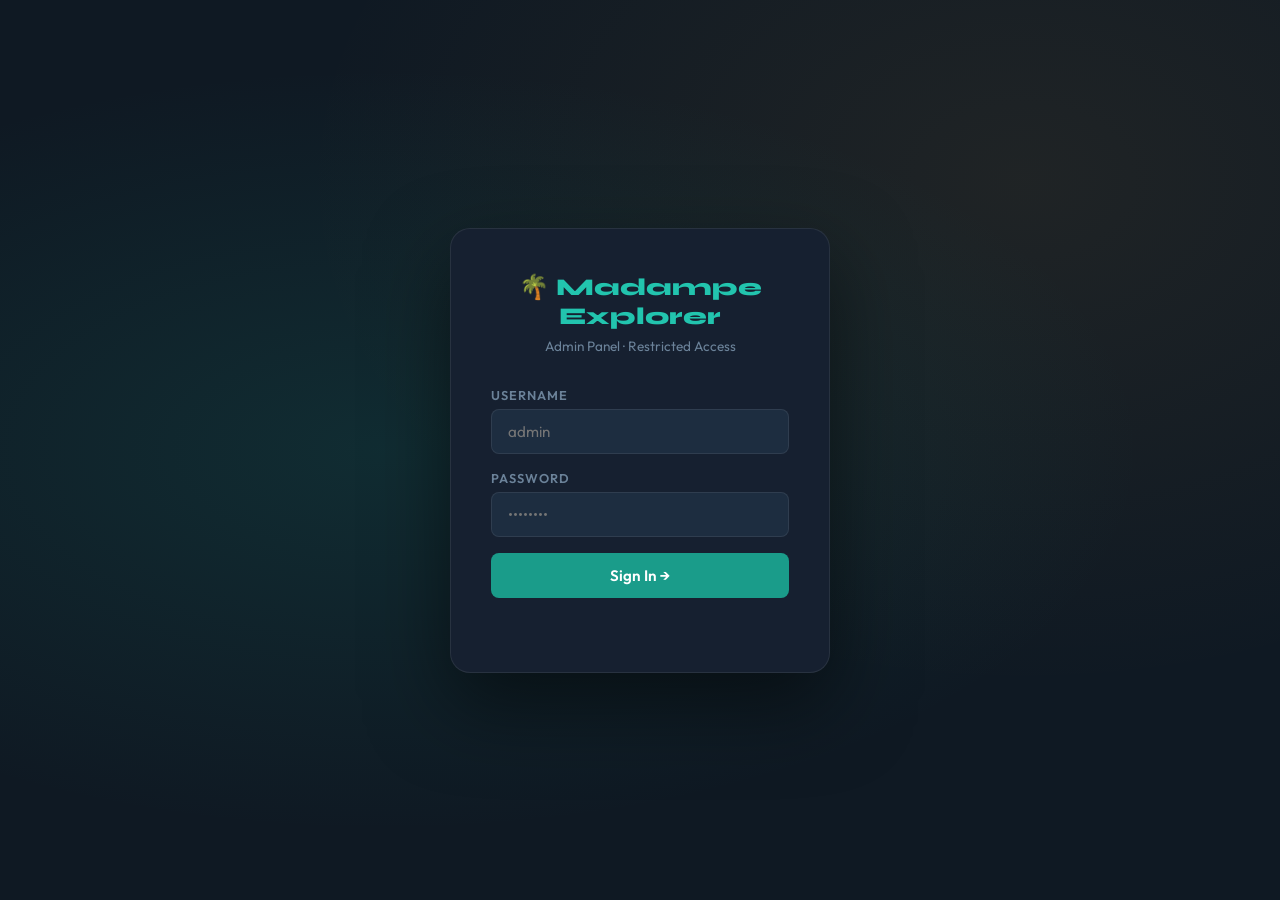
<file: admin.html>
<!DOCTYPE html>
<html lang="en">
<head>
  <meta charset="UTF-8"/>
  <meta name="viewport" content="width=device-width, initial-scale=1.0"/>
  <title>Admin Panel – Madampe Explorer</title>
  <link href="https://fonts.googleapis.com/css2?family=Syne:wght@400;600;700;800&family=Outfit:wght@300;400;500;600&display=swap" rel="stylesheet"/>
  <style>
    *, *::before, *::after { box-sizing: border-box; margin: 0; padding: 0; }
    :root {
      --bg:      #0f1923;
      --bg2:     #162030;
      --bg3:     #1d2d40;
      --border:  rgba(255,255,255,.08);
      --teal:    #1a9c8a;
      --teal2:   #22c4ae;
      --gold:    #e0a040;
      --gold2:   #f0c060;
      --red:     #e05050;
      --red2:    #ff7070;
      --green:   #3dba7a;
      --white:   #ffffff;
      --text:    #cdd8e3;
      --muted:   #6b8299;
      --radius:  12px;
    }
    html { scroll-behavior: smooth; }
    body { font-family: 'Outfit', sans-serif; background: var(--bg); color: var(--text); min-height: 100vh; }

    /* ── LOGIN ── */
    .login-wrap {
      min-height: 100vh; display: flex; align-items: center; justify-content: center;
      background: radial-gradient(ellipse at 30% 50%, rgba(26,156,138,.15) 0%, transparent 60%),
                  radial-gradient(ellipse at 80% 20%, rgba(224,160,64,.08) 0%, transparent 50%),
                  var(--bg);
    }
    .login-box {
      width: 380px; padding: 44px 40px;
      background: var(--bg2);
      border: 1px solid var(--border);
      border-radius: 20px;
      box-shadow: 0 32px 80px rgba(0,0,0,.5);
      animation: popIn .4s ease both;
    }
    @keyframes popIn { from { transform: scale(.95); opacity: 0; } to { transform: scale(1); opacity: 1; } }
    .login-logo {
      font-family: 'Syne', sans-serif; font-size: 1.5rem; font-weight: 800;
      color: var(--teal2); text-align: center; margin-bottom: 6px;
    }
    .login-sub { text-align: center; color: var(--muted); font-size: .85rem; margin-bottom: 32px; }
    .login-label { font-size: .8rem; font-weight: 600; color: var(--muted); letter-spacing: .08em; text-transform: uppercase; margin-bottom: 6px; display: block; }
    .login-input {
      width: 100%; padding: 12px 16px;
      background: var(--bg3); border: 1px solid var(--border);
      border-radius: 8px; color: var(--white); font-size: .95rem; font-family: 'Outfit', sans-serif;
      margin-bottom: 16px; transition: border-color .2s;
    }
    .login-input:focus { outline: none; border-color: var(--teal); }
    .login-btn {
      width: 100%; padding: 13px;
      background: var(--teal); color: var(--white);
      border: none; border-radius: 8px;
      font-size: .95rem; font-weight: 600; font-family: 'Outfit', sans-serif;
      cursor: pointer; transition: background .2s;
    }
    .login-btn:hover { background: var(--teal2); }
    .login-err { color: var(--red2); font-size: .82rem; text-align: center; margin-top: 12px; min-height: 18px; }

    /* ── DASHBOARD ── */
    #dashboard { display: none; }

    /* Sidebar */
    .layout { display: flex; min-height: 100vh; }
    .sidebar {
      width: 240px; flex-shrink: 0;
      background: var(--bg2);
      border-right: 1px solid var(--border);
      display: flex; flex-direction: column;
      position: fixed; top: 0; left: 0; bottom: 0;
      z-index: 50;
    }
    .side-logo {
      padding: 24px 20px 20px;
      font-family: 'Syne', sans-serif; font-size: 1.1rem; font-weight: 800;
      color: var(--teal2);
      border-bottom: 1px solid var(--border);
    }
    .side-logo span { color: var(--muted); font-size: .72rem; font-weight: 400; display: block; margin-top: 2px; letter-spacing: .06em; text-transform: uppercase; }
    .side-nav { padding: 16px 12px; flex: 1; display: flex; flex-direction: column; gap: 4px; }
    .side-item {
      display: flex; align-items: center; gap: 10px;
      padding: 10px 12px; border-radius: 8px;
      font-size: .88rem; font-weight: 500; color: var(--muted);
      cursor: pointer; transition: all .2s; border: none; background: none;
      width: 100%; text-align: left;
    }
    .side-item:hover { background: rgba(255,255,255,.05); color: var(--white); }
    .side-item.active { background: rgba(26,156,138,.15); color: var(--teal2); }
    .side-item .icon { font-size: 1.1rem; width: 22px; text-align: center; }
    .side-bottom { padding: 16px 12px; border-top: 1px solid var(--border); }
    .logout-btn {
      display: flex; align-items: center; gap: 10px;
      padding: 10px 12px; border-radius: 8px;
      font-size: .88rem; font-weight: 500; color: var(--red2);
      cursor: pointer; border: none; background: none; width: 100%;
      transition: background .2s;
    }
    .logout-btn:hover { background: rgba(224,80,80,.1); }

    /* Main area */
    .main { margin-left: 240px; padding: 32px 36px; flex: 1; }

    /* Top bar */
    .topbar {
      display: flex; align-items: center; justify-content: space-between;
      margin-bottom: 32px;
    }
    .page-title { font-family: 'Syne', sans-serif; font-size: 1.6rem; font-weight: 800; color: var(--white); }
    .page-sub { color: var(--muted); font-size: .85rem; margin-top: 2px; }

    /* Stats */
    .stats-row { display: grid; grid-template-columns: repeat(4, 1fr); gap: 16px; margin-bottom: 28px; }
    .stat-card {
      background: var(--bg2); border: 1px solid var(--border);
      border-radius: var(--radius); padding: 20px 22px;
      display: flex; flex-direction: column; gap: 6px;
      animation: fadeUp .4s ease both;
    }
    @keyframes fadeUp { from { opacity:0; transform:translateY(16px); } to { opacity:1; transform:translateY(0); } }
    .stat-card:nth-child(2) { animation-delay: .05s; }
    .stat-card:nth-child(3) { animation-delay: .1s; }
    .stat-card:nth-child(4) { animation-delay: .15s; }
    .stat-icon { font-size: 1.4rem; }
    .stat-val { font-family: 'Syne', sans-serif; font-size: 2rem; font-weight: 800; color: var(--white); }
    .stat-lbl { font-size: .78rem; color: var(--muted); text-transform: uppercase; letter-spacing: .08em; }

    /* Section */
    .section { display: none; }
    .section.active { display: block; }

    /* Table card */
    .table-card {
      background: var(--bg2); border: 1px solid var(--border);
      border-radius: var(--radius); overflow: hidden;
      animation: fadeUp .4s ease both;
    }
    .table-header {
      display: flex; align-items: center; justify-content: space-between;
      padding: 20px 24px; border-bottom: 1px solid var(--border);
    }
    .table-title { font-family: 'Syne', sans-serif; font-size: 1rem; font-weight: 700; color: var(--white); }
    .add-btn {
      display: flex; align-items: center; gap: 6px;
      padding: 9px 18px; background: var(--teal); color: var(--white);
      border: none; border-radius: 8px; font-size: .85rem; font-weight: 600;
      cursor: pointer; font-family: 'Outfit', sans-serif; transition: background .2s;
    }
    .add-btn:hover { background: var(--teal2); }

    /* Search bar */
    .search-bar {
      padding: 14px 24px; border-bottom: 1px solid var(--border);
      display: flex; gap: 12px;
    }
    .search-input {
      flex: 1; padding: 9px 14px;
      background: var(--bg3); border: 1px solid var(--border);
      border-radius: 8px; color: var(--white); font-size: .88rem; font-family: 'Outfit', sans-serif;
    }
    .search-input:focus { outline: none; border-color: var(--teal); }
    .filter-select {
      padding: 9px 14px; background: var(--bg3); border: 1px solid var(--border);
      border-radius: 8px; color: var(--text); font-size: .88rem; font-family: 'Outfit', sans-serif;
      cursor: pointer;
    }

    table { width: 100%; border-collapse: collapse; }
    th {
      padding: 12px 20px; text-align: left;
      font-size: .72rem; font-weight: 600; letter-spacing: .1em; text-transform: uppercase;
      color: var(--muted); border-bottom: 1px solid var(--border);
    }
    td { padding: 14px 20px; font-size: .88rem; border-bottom: 1px solid var(--border); vertical-align: middle; }
    tr:last-child td { border: none; }
    tr:hover td { background: rgba(255,255,255,.02); }

    .badge {
      display: inline-block; padding: 3px 10px; border-radius: 50px;
      font-size: .72rem; font-weight: 600;
    }
    .badge-teal   { background: rgba(26,156,138,.2); color: var(--teal2); }
    .badge-gold   { background: rgba(224,160,64,.2); color: var(--gold2); }
    .badge-red    { background: rgba(224,80,80,.2);  color: var(--red2);  }
    .badge-green  { background: rgba(61,186,122,.2); color: var(--green); }

    .action-btns { display: flex; gap: 8px; }
    .act-btn {
      padding: 6px 12px; border-radius: 6px; border: none;
      font-size: .78rem; font-weight: 600; cursor: pointer;
      font-family: 'Outfit', sans-serif; transition: opacity .2s;
    }
    .act-btn:hover { opacity: .8; }
    .act-edit   { background: rgba(26,156,138,.2); color: var(--teal2); }
    .act-delete { background: rgba(224,80,80,.2);  color: var(--red2);  }
    .act-view   { background: rgba(255,255,255,.08); color: var(--text); }

    .place-name-cell { font-weight: 600; color: var(--white); }
    .place-icon-cell { font-size: 1.4rem; }

    /* Modal */
    .modal-overlay {
      display: none; position: fixed; inset: 0; z-index: 200;
      background: rgba(0,0,0,.7); backdrop-filter: blur(4px);
      align-items: center; justify-content: center;
    }
    .modal-overlay.open { display: flex; }
    .modal {
      background: var(--bg2); border: 1px solid var(--border);
      border-radius: 16px; width: 560px; max-width: 95vw;
      max-height: 90vh; overflow-y: auto;
      padding: 32px; animation: popIn .3s ease both;
    }
    .modal-title { font-family: 'Syne', sans-serif; font-size: 1.2rem; font-weight: 800; color: var(--white); margin-bottom: 24px; }
    .form-row { display: grid; grid-template-columns: 1fr 1fr; gap: 16px; }
    .form-group { margin-bottom: 16px; }
    .form-group.full { grid-column: 1 / -1; }
    .form-label { font-size: .78rem; font-weight: 600; color: var(--muted); letter-spacing: .08em; text-transform: uppercase; display: block; margin-bottom: 6px; }
    .form-input, .form-select, .form-textarea {
      width: 100%; padding: 11px 14px;
      background: var(--bg3); border: 1px solid var(--border);
      border-radius: 8px; color: var(--white); font-size: .9rem;
      font-family: 'Outfit', sans-serif; transition: border-color .2s;
    }
    .form-input:focus, .form-select:focus, .form-textarea:focus { outline: none; border-color: var(--teal); }
    .form-textarea { resize: vertical; min-height: 100px; }
    .form-select option { background: var(--bg2); }
    .modal-actions { display: flex; gap: 12px; margin-top: 24px; }
    .modal-save {
      flex: 1; padding: 12px; background: var(--teal); color: var(--white);
      border: none; border-radius: 8px; font-size: .92rem; font-weight: 600;
      font-family: 'Outfit', sans-serif; cursor: pointer; transition: background .2s;
    }
    .modal-save:hover { background: var(--teal2); }
    .modal-cancel {
      padding: 12px 20px; background: var(--bg3); color: var(--text);
      border: 1px solid var(--border); border-radius: 8px; font-size: .92rem;
      font-family: 'Outfit', sans-serif; cursor: pointer;
    }

    /* Toast */
    .toast {
      position: fixed; bottom: 24px; right: 24px; z-index: 300;
      padding: 14px 20px; border-radius: 10px;
      font-size: .88rem; font-weight: 600;
      display: none; align-items: center; gap: 8px;
      animation: slideIn .3s ease both;
      box-shadow: 0 8px 32px rgba(0,0,0,.4);
    }
    .toast.show { display: flex; }
    .toast.success { background: var(--green); color: var(--white); }
    .toast.error   { background: var(--red);   color: var(--white); }
    @keyframes slideIn { from { transform: translateX(60px); opacity: 0; } to { transform: translateX(0); opacity: 1; } }

    /* Confirm dialog */
    .confirm-overlay {
      display: none; position: fixed; inset: 0; z-index: 300;
      background: rgba(0,0,0,.75); align-items: center; justify-content: center;
    }
    .confirm-overlay.open { display: flex; }
    .confirm-box {
      background: var(--bg2); border: 1px solid var(--border);
      border-radius: 16px; padding: 32px; max-width: 380px; text-align: center;
      animation: popIn .3s ease both;
    }
    .confirm-icon { font-size: 2.5rem; margin-bottom: 12px; }
    .confirm-title { font-family: 'Syne', sans-serif; font-size: 1.1rem; font-weight: 800; color: var(--white); margin-bottom: 8px; }
    .confirm-msg { font-size: .88rem; color: var(--muted); margin-bottom: 24px; }
    .confirm-btns { display: flex; gap: 12px; justify-content: center; }
    .confirm-yes { padding: 10px 24px; background: var(--red); color: var(--white); border: none; border-radius: 8px; font-weight: 600; cursor: pointer; font-family: 'Outfit', sans-serif; }
    .confirm-no  { padding: 10px 24px; background: var(--bg3); color: var(--text); border: 1px solid var(--border); border-radius: 8px; cursor: pointer; font-family: 'Outfit', sans-serif; }

    /* Empty state */
    .empty-state { text-align: center; padding: 60px 20px; color: var(--muted); }
    .empty-state span { font-size: 3rem; display: block; margin-bottom: 12px; }

    /* Plans table */
    .plan-places { display: flex; flex-wrap: wrap; gap: 6px; }
    .plan-chip { background: rgba(26,156,138,.15); color: var(--teal2); font-size: .72rem; padding: 2px 8px; border-radius: 50px; }

    @media(max-width: 900px) {
      .sidebar { width: 60px; }
      .side-logo, .side-item span, .logout-btn span { display: none; }
      .main { margin-left: 60px; padding: 20px; }
      .stats-row { grid-template-columns: 1fr 1fr; }
    }
  </style>
</head>
<body>

<!-- ── LOGIN ── -->
<div id="loginWrap" class="login-wrap">
  <div class="login-box">
    <div class="login-logo">🌴 Madampe Explorer</div>
    <div class="login-sub">Admin Panel · Restricted Access</div>
    <label class="login-label">Username</label>
    <input class="login-input" id="loginUser" type="text" placeholder="admin" autocomplete="username"/>
    <label class="login-label">Password</label>
    <input class="login-input" id="loginPass" type="password" placeholder="••••••••" autocomplete="current-password"
           onkeydown="if(event.key==='Enter') doLogin()"/>
    <button class="login-btn" onclick="doLogin()">Sign In →</button>
    <div class="login-err" id="loginErr"></div>
  </div>
</div>

<!-- ── DASHBOARD ── -->
<div id="dashboard">
  <div class="layout">

    <!-- Sidebar -->
    <aside class="sidebar">
      <div class="side-logo">
        🌴 <span>Admin Panel</span>
      </div>
      <nav class="side-nav">
        <button class="side-item active" onclick="showSection('places')" id="nav-places">
          <span class="icon">🏖️</span><span>Places</span>
        </button>
        <button class="side-item" onclick="showSection('categories')" id="nav-categories">
          <span class="icon">🏷️</span><span>Categories</span>
        </button>
        <button class="side-item" onclick="showSection('plans')" id="nav-plans">
          <span class="icon">📅</span><span>Trip Plans</span>
        </button>
        <button class="side-item" onclick="showSection('messages')" id="nav-messages">
          <span class="icon">✉️</span><span>Messages</span>
        </button>
      </nav>
      <div class="side-bottom">
        <button class="logout-btn" onclick="doLogout()">
          <span class="icon">🚪</span><span>Logout</span>
        </button>
      </div>
    </aside>

    <!-- Main -->
    <main class="main">

      <!-- Stats -->
      <div class="topbar">
        <div>
          <div class="page-title" id="pageTitle">Places</div>
          <div class="page-sub" id="pageSub">Manage tourist attractions in the Madampe area</div>
        </div>
        <a href="index.html" target="_blank" style="color:var(--teal2);font-size:.85rem;text-decoration:none;">↗ View Site</a>
      </div>

      <div class="stats-row" id="statsRow">
        <div class="stat-card"><div class="stat-icon">🏖️</div><div class="stat-val" id="s-places">–</div><div class="stat-lbl">Total Places</div></div>
        <div class="stat-card"><div class="stat-icon">🏷️</div><div class="stat-val" id="s-cats">–</div><div class="stat-lbl">Categories</div></div>
        <div class="stat-card"><div class="stat-icon">📅</div><div class="stat-val" id="s-plans">–</div><div class="stat-lbl">Trip Plans Saved</div></div>
        <div class="stat-card"><div class="stat-icon">✉️</div><div class="stat-val" id="s-msgs">–</div><div class="stat-lbl">Messages</div></div>
      </div>

      <!-- PLACES SECTION -->
      <div class="section active" id="section-places">
        <div class="table-card">
          <div class="table-header">
            <div class="table-title">All Places</div>
            <button class="add-btn" onclick="openPlaceModal()">+ Add New Place</button>
          </div>
          <div class="search-bar">
            <input class="search-input" id="placeSearch" placeholder="🔍  Search places…" oninput="filterPlaces()"/>
            <select class="filter-select" id="catFilter" onchange="filterPlaces()">
              <option value="">All Categories</option>
            </select>
          </div>
          <div id="placesTableWrap">
            <div class="empty-state"><span>⏳</span>Loading…</div>
          </div>
        </div>
      </div>

      <!-- CATEGORIES SECTION -->
      <div class="section" id="section-categories">
        <div class="table-card">
          <div class="table-header">
            <div class="table-title">Categories</div>
            <button class="add-btn" onclick="openCatModal()">+ Add Category</button>
          </div>
          <div id="catsTableWrap">
            <div class="empty-state"><span>⏳</span>Loading…</div>
          </div>
        </div>
      </div>

      <!-- PLANS SECTION -->
      <div class="section" id="section-plans">
        <div class="table-card">
          <div class="table-header">
            <div class="table-title">Saved Trip Plans</div>
          </div>
          <div id="plansTableWrap">
            <div class="empty-state"><span>⏳</span>Loading…</div>
          </div>
        </div>
      </div>

      <!-- MESSAGES SECTION -->
      <div class="section" id="section-messages">
        <div class="table-card">
          <div class="table-header">
            <div class="table-title">Contact Messages</div>
          </div>
          <div id="msgsTableWrap">
            <div class="empty-state"><span>⏳</span>Loading…</div>
          </div>
        </div>
      </div>

    </main>
  </div>
</div>

<!-- PLACE MODAL -->
<div class="modal-overlay" id="placeModal">
  <div class="modal">
    <div class="modal-title" id="placeModalTitle">Add New Place</div>
    <div class="form-row">
      <div class="form-group full">
        <label class="form-label">Place Name *</label>
        <input class="form-input" id="f-name" placeholder="e.g. Marawila Beach"/>
      </div>
      <div class="form-group">
        <label class="form-label">Category *</label>
        <select class="form-select" id="f-category"></select>
      </div>
      <div class="form-group">
        <label class="form-label">Distance from Madampe (km) *</label>
        <input class="form-input" id="f-distance" type="number" step="0.1" min="0" placeholder="e.g. 8"/>
      </div>
      <div class="form-group full">
        <label class="form-label">Description *</label>
        <textarea class="form-textarea" id="f-desc" placeholder="Describe this place…"></textarea>
      </div>
      <div class="form-group">
        <label class="form-label">Latitude</label>
        <input class="form-input" id="f-lat" type="number" step="0.0000001" placeholder="e.g. 7.5100"/>
      </div>
      <div class="form-group">
        <label class="form-label">Longitude</label>
        <input class="form-input" id="f-lng" type="number" step="0.0000001" placeholder="e.g. 79.8800"/>
      </div>
      <div class="form-group full">
        <label class="form-label">Image URL (optional)</label>
        <input class="form-input" id="f-image" placeholder="https://…"/>
      </div>
    </div>
    <input type="hidden" id="f-id"/>
    <div class="modal-actions">
      <button class="modal-cancel" onclick="closeModal('placeModal')">Cancel</button>
      <button class="modal-save" onclick="savePlace()">💾 Save Place</button>
    </div>
  </div>
</div>

<!-- CATEGORY MODAL -->
<div class="modal-overlay" id="catModal">
  <div class="modal" style="width:380px">
    <div class="modal-title">Add Category</div>
    <div class="form-group">
      <label class="form-label">Category Name *</label>
      <input class="form-input" id="fc-name" placeholder="e.g. Adventure"/>
    </div>
    <div class="form-group">
      <label class="form-label">Icon (emoji)</label>
      <input class="form-input" id="fc-icon" placeholder="e.g. 🏄"/>
    </div>
    <div class="modal-actions">
      <button class="modal-cancel" onclick="closeModal('catModal')">Cancel</button>
      <button class="modal-save" onclick="saveCat()">💾 Save</button>
    </div>
  </div>
</div>

<!-- CONFIRM -->
<div class="confirm-overlay" id="confirmOverlay">
  <div class="confirm-box">
    <div class="confirm-icon">⚠️</div>
    <div class="confirm-title">Are you sure?</div>
    <div class="confirm-msg" id="confirmMsg">This action cannot be undone.</div>
    <div class="confirm-btns">
      <button class="confirm-no"  onclick="closeConfirm()">Cancel</button>
      <button class="confirm-yes" id="confirmYes">Delete</button>
    </div>
  </div>
</div>

<!-- TOAST -->
<div class="toast" id="toast"></div>

<script>
const API = './api';
// ── Simple admin credentials (change these!) ──────────────
const ADMIN_USER = 'admin';
const ADMIN_PASS = 'madampe2024';

let allPlaces = [], allCats = [], allPlans = [], allMsgs = [];
let editingId = null;

// ── LOGIN ─────────────────────────────────────────────────
function doLogin() {
  const u = document.getElementById('loginUser').value.trim();
  const p = document.getElementById('loginPass').value;
  if (u === ADMIN_USER && p === ADMIN_PASS) {
    sessionStorage.setItem('admin_auth', '1');
    document.getElementById('loginWrap').style.display = 'none';
    document.getElementById('dashboard').style.display = 'block';
    loadAll();
  } else {
    document.getElementById('loginErr').textContent = '❌ Invalid username or password.';
  }
}
function doLogout() {
  sessionStorage.removeItem('admin_auth');
  location.reload();
}
// Auto-login if session exists
if (sessionStorage.getItem('admin_auth') === '1') {
  document.getElementById('loginWrap').style.display = 'none';
  document.getElementById('dashboard').style.display = 'block';
  loadAll();
}

// ── LOAD ALL DATA ─────────────────────────────────────────
async function loadAll() {
  await Promise.all([loadPlaces(), loadCats(), loadPlans(), loadMsgs()]);
  updateStats();
}

async function loadPlaces() {
  try {
    const r = await fetch(`${API}/places.php`);
    const d = await r.json();
    allPlaces = d.success ? d.data : [];
  } catch { allPlaces = []; }
  renderPlacesTable();
  populateCatFilter();
}

async function loadCats() {
  try {
    const r = await fetch(`${API}/categories.php`);
    const d = await r.json();
    allCats = d.success ? d.data : [];
  } catch { allCats = []; }
  renderCatsTable();
  populateCatSelects();
}

async function loadPlans() {
  try {
    // We'll list plans from trip_plans via a custom approach
    // Since we only have GET by ID, we'll show a message
    allPlans = [];
  } catch { allPlans = []; }
  renderPlansTable();
}

async function loadMsgs() {
  try {
    const r = await fetch(`${API}/contact.php`);
    const d = await r.json();
    allMsgs = d.success ? d.data : [];
  } catch { allMsgs = []; }
  renderMsgsTable();
}

function updateStats() {
  document.getElementById('s-places').textContent = allPlaces.length;
  document.getElementById('s-cats').textContent   = allCats.length;
  document.getElementById('s-plans').textContent  = '–';
  document.getElementById('s-msgs').textContent   = allMsgs.length;
}

// ── NAVIGATION ────────────────────────────────────────────
const sectionMeta = {
  places:     { title: 'Places',      sub: 'Manage tourist attractions in the Madampe area' },
  categories: { title: 'Categories',  sub: 'Manage place categories' },
  plans:      { title: 'Trip Plans',  sub: 'View saved visitor trip plans' },
  messages:   { title: 'Messages',    sub: 'Contact messages from visitors' },
};

function showSection(name) {
  document.querySelectorAll('.section').forEach(s => s.classList.remove('active'));
  document.querySelectorAll('.side-item').forEach(s => s.classList.remove('active'));
  document.getElementById(`section-${name}`).classList.add('active');
  document.getElementById(`nav-${name}`).classList.add('active');
  document.getElementById('pageTitle').textContent = sectionMeta[name].title;
  document.getElementById('pageSub').textContent   = sectionMeta[name].sub;
}

// ── PLACES TABLE ──────────────────────────────────────────
function renderPlacesTable(list) {
  const data = list || allPlaces;
  const wrap = document.getElementById('placesTableWrap');
  if (!data.length) {
    wrap.innerHTML = `<div class="empty-state"><span>🏖️</span>No places found.</div>`; return;
  }
  wrap.innerHTML = `
    <table>
      <thead><tr>
        <th>Icon</th><th>Name</th><th>Category</th><th>Distance</th><th>Status</th><th>Actions</th>
      </tr></thead>
      <tbody>
        ${data.map(p => `
          <tr>
            <td class="place-icon-cell">${p.category_icon||'📍'}</td>
            <td class="place-name-cell">${p.name}</td>
            <td><span class="badge badge-teal">${p.category_name}</span></td>
            <td>${p.distance_km} km</td>
            <td><span class="badge ${p.is_active==1?'badge-green':'badge-red'}">${p.is_active==1?'Active':'Hidden'}</span></td>
            <td>
              <div class="action-btns">
                <button class="act-btn act-view"   onclick="window.open('place.html?id=${p.id}','_blank')">View</button>
                <button class="act-btn act-edit"   onclick="openPlaceModal(${p.id})">Edit</button>
                <button class="act-btn act-delete" onclick="confirmDelete('place',${p.id},'${p.name.replace(/'/g,"\\'")}')">Delete</button>
              </div>
            </td>
          </tr>`).join('')}
      </tbody>
    </table>`;
}

function filterPlaces() {
  const q   = document.getElementById('placeSearch').value.toLowerCase();
  const cat = document.getElementById('catFilter').value;
  const filtered = allPlaces.filter(p =>
    (p.name.toLowerCase().includes(q) || p.description.toLowerCase().includes(q)) &&
    (!cat || p.category_name === cat)
  );
  renderPlacesTable(filtered);
}

function populateCatFilter() {
  const sel = document.getElementById('catFilter');
  const cats = [...new Set(allPlaces.map(p => p.category_name))];
  sel.innerHTML = `<option value="">All Categories</option>` +
    cats.map(c => `<option value="${c}">${c}</option>`).join('');
}

// ── PLACE MODAL ───────────────────────────────────────────
function populateCatSelects() {
  const sel = document.getElementById('f-category');
  sel.innerHTML = allCats.map(c => `<option value="${c.id}">${c.icon||''} ${c.name}</option>`).join('');
}

function openPlaceModal(id) {
  editingId = id || null;
  document.getElementById('placeModalTitle').textContent = id ? 'Edit Place' : 'Add New Place';
  const fields = ['f-name','f-distance','f-desc','f-lat','f-lng','f-image','f-id'];
  fields.forEach(f => { const el = document.getElementById(f); if(el) el.value = ''; });

  if (id) {
    const p = allPlaces.find(x => x.id === id);
    if (p) {
      document.getElementById('f-id').value       = p.id;
      document.getElementById('f-name').value     = p.name;
      document.getElementById('f-distance').value = p.distance_km;
      document.getElementById('f-desc').value     = p.description;
      document.getElementById('f-lat').value      = p.latitude || '';
      document.getElementById('f-lng').value      = p.longitude || '';
      document.getElementById('f-image').value    = p.image_url || '';
      document.getElementById('f-category').value = p.category_id;
    }
  }
  document.getElementById('placeModal').classList.add('open');
}

async function savePlace() {
  const name     = document.getElementById('f-name').value.trim();
  const cat      = document.getElementById('f-category').value;
  const distance = document.getElementById('f-distance').value;
  const desc     = document.getElementById('f-desc').value.trim();

  if (!name || !cat || !distance || !desc) { showToast('Please fill in all required fields.','error'); return; }

  const body = {
    name, category_id: parseInt(cat),
    distance_km: parseFloat(distance), description: desc,
    latitude:  document.getElementById('f-lat').value   || null,
    longitude: document.getElementById('f-lng').value   || null,
    image_url: document.getElementById('f-image').value || null,
  };

  const id     = document.getElementById('f-id').value;
  const method = id ? 'PUT' : 'POST';
  const url    = id ? `${API}/places.php?id=${id}` : `${API}/places.php`;

  try {
    const r = await fetch(url, { method, headers: {'Content-Type':'application/json'}, body: JSON.stringify(body) });
    const d = await r.json();
    if (d.success) {
      showToast(id ? '✅ Place updated!' : '✅ Place added!', 'success');
      closeModal('placeModal');
      await loadPlaces();
      updateStats();
    } else { showToast('❌ ' + d.error, 'error'); }
  } catch { showToast('❌ Server error.', 'error'); }
}

// ── CATEGORIES TABLE ──────────────────────────────────────
function renderCatsTable() {
  const wrap = document.getElementById('catsTableWrap');
  if (!allCats.length) { wrap.innerHTML = `<div class="empty-state"><span>🏷️</span>No categories yet.</div>`; return; }
  wrap.innerHTML = `
    <table>
      <thead><tr><th>Icon</th><th>Name</th><th>Places</th><th>Actions</th></tr></thead>
      <tbody>
        ${allCats.map(c => `
          <tr>
            <td style="font-size:1.4rem">${c.icon||'📍'}</td>
            <td class="place-name-cell">${c.name}</td>
            <td><span class="badge badge-teal">${c.place_count} places</span></td>
            <td><div class="action-btns">
              <button class="act-btn act-delete" onclick="confirmDelete('category',${c.id},'${c.name}')">Delete</button>
            </div></td>
          </tr>`).join('')}
      </tbody>
    </table>`;
}

function openCatModal() { document.getElementById('catModal').classList.add('open'); }

async function saveCat() {
  const name = document.getElementById('fc-name').value.trim();
  const icon = document.getElementById('fc-icon').value.trim();
  if (!name) { showToast('Category name is required.','error'); return; }
  try {
    const r = await fetch(`${API}/categories.php`, {
      method:'POST', headers:{'Content-Type':'application/json'},
      body: JSON.stringify({name, icon: icon || '📍'})
    });
    const d = await r.json();
    if (d.success) {
      showToast('✅ Category added!','success');
      closeModal('catModal');
      document.getElementById('fc-name').value = '';
      document.getElementById('fc-icon').value = '';
      await loadCats(); updateStats();
    } else { showToast('❌ ' + d.error,'error'); }
  } catch { showToast('❌ Server error.','error'); }
}

// ── PLANS TABLE ───────────────────────────────────────────
function renderPlansTable() {
  document.getElementById('plansTableWrap').innerHTML =
    `<div class="empty-state"><span>📅</span>
     <p style="margin-top:8px">Trip plans are saved by visitors when they use the Trip Planner on the homepage.</p>
     <p style="margin-top:4px;font-size:.82rem">Add a <code style="background:var(--bg3);padding:2px 6px;border-radius:4px">GET /api/trip_plans.php</code> list endpoint to display them here.</p>
    </div>`;
}

// ── MESSAGES TABLE ────────────────────────────────────────
function renderMsgsTable() {
  const wrap = document.getElementById('msgsTableWrap');
  if (!allMsgs.length) { wrap.innerHTML = `<div class="empty-state"><span>✉️</span>No messages yet.</div>`; return; }
  wrap.innerHTML = `
    <table>
      <thead><tr><th>Name</th><th>Email</th><th>Message</th><th>Date</th></tr></thead>
      <tbody>
        ${allMsgs.map(m => `
          <tr>
            <td class="place-name-cell">${m.name}</td>
            <td><a href="mailto:${m.email}" style="color:var(--teal2)">${m.email}</a></td>
            <td style="max-width:300px;color:var(--muted)">${m.message.slice(0,80)}${m.message.length>80?'…':''}</td>
            <td style="white-space:nowrap;color:var(--muted);font-size:.8rem">${new Date(m.created_at).toLocaleDateString()}</td>
          </tr>`).join('')}
      </tbody>
    </table>`;
}

// ── DELETE ────────────────────────────────────────────────
let pendingDelete = null;

function confirmDelete(type, id, name) {
  pendingDelete = {type, id};
  document.getElementById('confirmMsg').textContent = `Delete "${name}"? This cannot be undone.`;
  document.getElementById('confirmOverlay').classList.add('open');
  document.getElementById('confirmYes').onclick = executeDelete;
}

async function executeDelete() {
  if (!pendingDelete) return;
  const {type, id} = pendingDelete;
  closeConfirm();
  const url = type === 'place' ? `${API}/places.php?id=${id}` : `${API}/categories.php?id=${id}`;
  try {
    const r = await fetch(url, {method:'DELETE'});
    const d = await r.json();
    if (d.success) {
      showToast(`✅ ${type === 'place' ? 'Place' : 'Category'} deleted.`,'success');
      type === 'place' ? await loadPlaces() : await loadCats();
      updateStats();
    } else { showToast('❌ ' + d.error,'error'); }
  } catch { showToast('❌ Server error.','error'); }
}

function closeConfirm() {
  pendingDelete = null;
  document.getElementById('confirmOverlay').classList.remove('open');
}

// ── UTILS ─────────────────────────────────────────────────
function closeModal(id) { document.getElementById(id).classList.remove('open'); }

document.querySelectorAll('.modal-overlay').forEach(m => {
  m.addEventListener('click', e => { if (e.target === m) m.classList.remove('open'); });
});

let toastTimer;
function showToast(msg, type='success') {
  const t = document.getElementById('toast');
  t.textContent = msg; t.className = `toast show ${type}`;
  clearTimeout(toastTimer);
  toastTimer = setTimeout(() => { t.classList.remove('show'); }, 3500);
}
</script>
</body>
</html>
</file>
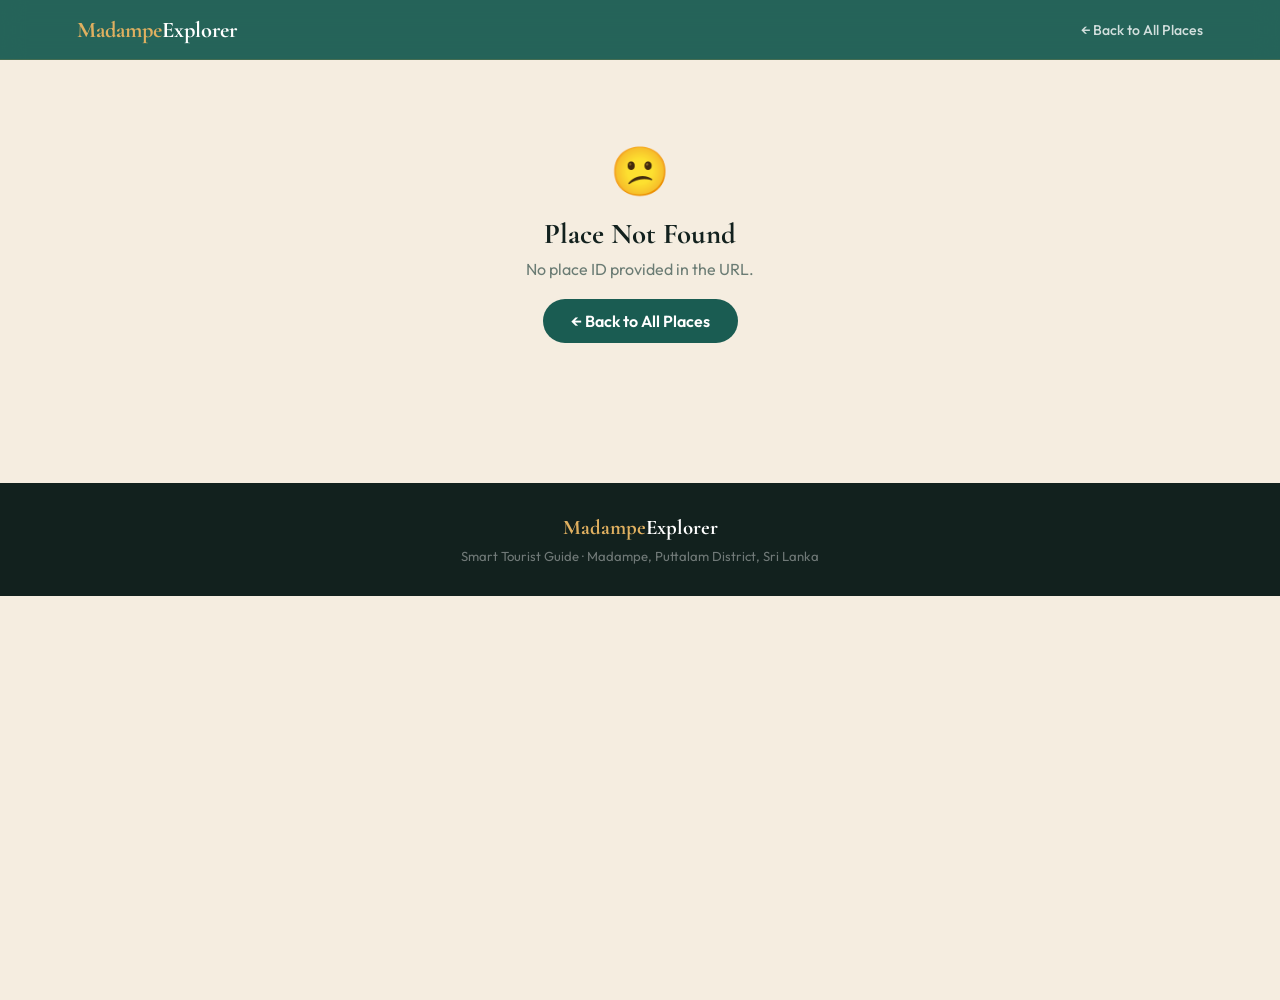
<file: place.html>
<!DOCTYPE html>
<html lang="en">
<head>
  <meta charset="UTF-8"/>
  <meta name="viewport" content="width=device-width, initial-scale=1.0"/>
  <title>Place Details – Madampe Explorer</title>
  <link href="https://fonts.googleapis.com/css2?family=Cormorant+Garamond:ital,wght@0,400;0,600;0,700;1,400;1,600&family=Outfit:wght@300;400;500;600&display=swap" rel="stylesheet"/>
  <style>
    *, *::before, *::after { box-sizing: border-box; margin: 0; padding: 0; }

    :root {
      --sand:   #f5ede0;
      --sand2:  #e8d9c4;
      --teal:   #1a5c52;
      --teal2:  #22776a;
      --teal3:  #0d3d35;
      --gold:   #c8923a;
      --gold2:  #e0b060;
      --dark:   #12211e;
      --text:   #2c3e35;
      --muted:  #6b7c74;
      --white:  #ffffff;
      --radius: 16px;
    }

    html { scroll-behavior: smooth; }
    body {
      font-family: 'Outfit', sans-serif;
      background: var(--sand);
      color: var(--text);
      overflow-x: hidden;
      min-height: 100vh;
    }

    /* ── NAV ── */
    nav {
      position: fixed; top: 0; left: 0; right: 0; z-index: 100;
      display: flex; align-items: center; justify-content: space-between;
      padding: 16px 6vw;
      background: rgba(26,92,82,.95);
      backdrop-filter: blur(12px);
      border-bottom: 1px solid rgba(200,146,58,.2);
    }
    .nav-logo {
      font-family: 'Cormorant Garamond', serif;
      font-size: 1.4rem; font-weight: 700; color: var(--gold2);
    }
    .nav-logo span { color: var(--white); }
    .nav-back {
      display: flex; align-items: center; gap: 8px;
      color: rgba(255,255,255,.8); text-decoration: none;
      font-size: .88rem; font-weight: 500;
      transition: color .2s;
    }
    .nav-back:hover { color: var(--gold2); }

    /* ── HERO BANNER ── */
    .place-hero {
      margin-top: 60px;
      height: 480px;
      position: relative;
      display: flex; align-items: flex-end;
      overflow: hidden;
      background: var(--teal3);
    }
    .hero-emoji {
      position: absolute; inset: 0;
      display: flex; align-items: center; justify-content: center;
      font-size: 10rem;
      opacity: .18;
      user-select: none;
    }
    .hero-gradient {
      position: absolute; inset: 0;
      background: linear-gradient(to top, rgba(13,61,53,.95) 0%, rgba(13,61,53,.4) 50%, transparent 100%);
    }
    .hero-content {
      position: relative; z-index: 2;
      padding: 40px 6vw;
      width: 100%;
      animation: fadeUp .7s ease both;
    }
    .hero-category {
      display: inline-flex; align-items: center; gap: 6px;
      background: var(--gold);
      color: var(--white); font-size: .75rem; font-weight: 600;
      letter-spacing: .1em; text-transform: uppercase;
      padding: 5px 14px; border-radius: 50px;
      margin-bottom: 14px;
    }
    .hero-title {
      font-family: 'Cormorant Garamond', serif;
      font-size: clamp(2.2rem, 6vw, 4rem);
      font-weight: 700; color: var(--white);
      line-height: 1.1;
    }
    .hero-dist {
      margin-top: 12px;
      display: inline-flex; align-items: center; gap: 6px;
      color: rgba(255,255,255,.7); font-size: .9rem;
    }

    @keyframes fadeUp { from { opacity:0; transform:translateY(24px); } to { opacity:1; transform:translateY(0); } }

    /* ── LAYOUT ── */
    .page-wrap {
      max-width: 1100px; margin: 0 auto;
      padding: 48px 6vw 80px;
      display: grid;
      grid-template-columns: 1fr 340px;
      gap: 40px;
      align-items: start;
    }
    @media(max-width: 768px) { .page-wrap { grid-template-columns: 1fr; } }

    /* ── MAIN CONTENT ── */
    .main-content { display: flex; flex-direction: column; gap: 32px; }

    .content-card {
      background: var(--white);
      border-radius: var(--radius);
      padding: 32px;
      border: 1px solid var(--sand2);
      animation: fadeUp .5s ease both;
    }

    .card-label {
      font-size: .72rem; font-weight: 600; letter-spacing: .14em;
      text-transform: uppercase; color: var(--gold);
      margin-bottom: 10px;
    }
    .card-title {
      font-family: 'Cormorant Garamond', serif;
      font-size: 1.5rem; font-weight: 700; color: var(--dark);
      margin-bottom: 14px;
    }
    .card-body {
      font-size: .95rem; color: var(--text);
      line-height: 1.8;
    }

    /* ── INFO GRID ── */
    .info-grid {
      display: grid; grid-template-columns: 1fr 1fr;
      gap: 16px; margin-top: 4px;
    }
    @media(max-width:500px) { .info-grid { grid-template-columns: 1fr; } }

    .info-item {
      background: var(--sand);
      border-radius: 12px; padding: 18px 20px;
      border: 1px solid var(--sand2);
      display: flex; flex-direction: column; gap: 4px;
    }
    .info-icon { font-size: 1.4rem; margin-bottom: 4px; }
    .info-label { font-size: .72rem; font-weight: 600; letter-spacing: .1em; text-transform: uppercase; color: var(--muted); }
    .info-value { font-size: 1rem; font-weight: 600; color: var(--dark); }

    /* ── NEARBY ── */
    .nearby-list { display: flex; flex-direction: column; gap: 12px; margin-top: 4px; }
    .nearby-item {
      display: flex; align-items: center; gap: 14px;
      padding: 14px 16px;
      border-radius: 12px;
      border: 1px solid var(--sand2);
      background: var(--sand);
      cursor: pointer; text-decoration: none;
      transition: transform .2s, border-color .2s;
    }
    .nearby-item:hover { transform: translateX(4px); border-color: var(--teal); }
    .nearby-icon { font-size: 1.6rem; width: 36px; text-align: center; }
    .nearby-name { font-weight: 600; color: var(--dark); font-size: .92rem; }
    .nearby-meta { font-size: .78rem; color: var(--muted); }
    .nearby-arr { margin-left: auto; color: var(--teal); font-size: 1.1rem; }

    /* ── SIDEBAR ── */
    .sidebar { display: flex; flex-direction: column; gap: 20px; }

    .side-card {
      background: var(--white);
      border-radius: var(--radius);
      padding: 24px;
      border: 1px solid var(--sand2);
      animation: fadeUp .6s ease both;
    }

    .side-title {
      font-family: 'Cormorant Garamond', serif;
      font-size: 1.15rem; font-weight: 700; color: var(--dark);
      margin-bottom: 16px;
      padding-bottom: 12px;
      border-bottom: 2px solid var(--sand2);
    }

    /* map embed */
    .map-embed {
      border-radius: 12px; overflow: hidden;
      border: 1px solid var(--sand2);
      height: 220px;
    }
    .map-embed iframe { width: 100%; height: 100%; border: none; }
    .map-fallback {
      height: 220px; border-radius: 12px;
      background: var(--teal3);
      display: flex; flex-direction: column;
      align-items: center; justify-content: center;
      gap: 8px; color: rgba(255,255,255,.6);
      font-size: .85rem; text-align: center;
    }
    .map-fallback span { font-size: 2rem; }

    /* add to plan btn */
    .plan-btn {
      width: 100%; padding: 14px;
      background: var(--teal); color: var(--white);
      border: none; border-radius: 10px;
      font-size: .95rem; font-weight: 600; cursor: pointer;
      transition: background .2s, transform .2s;
      display: flex; align-items: center; justify-content: center; gap: 8px;
    }
    .plan-btn:hover { background: var(--teal2); transform: translateY(-2px); }
    .plan-btn.added { background: #2e7d32; }

    .share-btn {
      width: 100%; padding: 12px;
      background: var(--sand); color: var(--text);
      border: 1px solid var(--sand2); border-radius: 10px;
      font-size: .88rem; font-weight: 600; cursor: pointer;
      transition: background .2s;
      margin-top: 10px;
      display: flex; align-items: center; justify-content: center; gap: 8px;
    }
    .share-btn:hover { background: var(--sand2); }

    /* tips */
    .tips-list { display: flex; flex-direction: column; gap: 10px; }
    .tip-item {
      display: flex; gap: 10px; align-items: flex-start;
      font-size: .85rem; color: var(--text); line-height: 1.5;
    }
    .tip-dot {
      width: 8px; height: 8px; border-radius: 50%;
      background: var(--gold); flex-shrink: 0; margin-top: 6px;
    }

    /* breadcrumb */
    .breadcrumb {
      display: flex; align-items: center; gap: 8px;
      font-size: .8rem; color: var(--muted);
      margin-bottom: 8px;
    }
    .breadcrumb a { color: var(--teal); text-decoration: none; }
    .breadcrumb a:hover { text-decoration: underline; }

    /* loading / error */
    .page-loading {
      min-height: 60vh; display: flex; flex-direction: column;
      align-items: center; justify-content: center; gap: 16px;
      color: var(--muted);
    }
    .spinner {
      width: 36px; height: 36px;
      border: 3px solid var(--sand2); border-top-color: var(--teal);
      border-radius: 50%; animation: spin .7s linear infinite;
    }
    @keyframes spin { to { transform: rotate(360deg); } }

    .error-box {
      max-width: 480px; margin: 100px auto; text-align: center; padding: 40px;
    }
    .error-box .err-icon { font-size: 3rem; margin-bottom: 16px; }
    .error-box h2 { font-family: 'Cormorant Garamond', serif; font-size: 1.8rem; color: var(--dark); }
    .error-box p { color: var(--muted); margin-top: 8px; }
    .error-box a { display: inline-block; margin-top: 20px; padding: 12px 28px; background: var(--teal); color: var(--white); border-radius: 50px; text-decoration: none; font-weight: 600; }

    footer {
      background: var(--dark); padding: 32px 6vw;
      text-align: center; color: rgba(255,255,255,.4); font-size: .82rem;
    }
    .footer-logo { font-family: 'Cormorant Garamond', serif; font-size: 1.3rem; font-weight: 700; color: var(--gold2); margin-bottom: 8px; }
    .footer-logo span { color: var(--white); }
  </style>
</head>
<body>

<!-- NAV -->
<nav>
  <div class="nav-logo">Madampe<span>Explorer</span></div>
  <a href="index.html" class="nav-back">← Back to All Places</a>
</nav>

<!-- DYNAMIC CONTENT -->
<div id="app">
  <div class="page-loading">
    <div class="spinner"></div>
    <p>Loading place details…</p>
  </div>
</div>

<footer>
  <div class="footer-logo">Madampe<span>Explorer</span></div>
  <p>Smart Tourist Guide · Madampe, Puttalam District, Sri Lanka</p>
</footer>

<script>
const API = './api';

// Category tips
const TIPS = {
  Sightseeing: ['Best visited early morning or late afternoon for golden light.','Wear comfortable shoes for walking around.','Bring sunscreen and water.'],
  Religious:   ['Dress modestly — cover shoulders and knees.','Remove shoes before entering temple grounds.','Be respectful during prayer times.'],
  Nature:      ['Bring insect repellent for outdoor areas.','Best visited during dry season (Dec–April).','Carry water and snacks for longer walks.'],
  Cultural:    ['Interact with locals respectfully for an authentic experience.','Photography may be restricted in some areas — ask first.','Visit on weekday mornings to avoid crowds.'],
  Leisure:     ['Weekends can be crowded — visit on weekdays if possible.','Facilities may vary — call ahead to confirm opening times.','Great for families and group outings.'],
  Hotel:       ['Book in advance during peak season (Dec–April).','Check for beachfront dining options.','Ask about local tour packages at the front desk.'],
};

const DEFAULT_TIPS = ['Check opening times before visiting.','Carry cash as card facilities may not be available.','Hire a local guide for a richer experience.'];

// Get place ID from URL
function getPlaceId() {
  const params = new URLSearchParams(window.location.search);
  return params.get('id');
}

// Render the full page
function renderPage(place, allPlaces) {
  const tips    = TIPS[place.category_name] || DEFAULT_TIPS;
  const nearby  = allPlaces
    .filter(p => p.id !== place.id && p.category_name === place.category_name)
    .slice(0, 3);

  const hasCoords = place.latitude && place.longitude;
  const mapSrc = hasCoords
    ? `https://www.google.com/maps/embed/v1/place?key=YOUR_API_KEY&q=${place.latitude},${place.longitude}&zoom=14`
    : null;

  // Time to visit suggestion
  const timeMap = {Sightseeing:'6:00 AM – 7:00 PM', Religious:'6:00 AM – 8:00 PM', Nature:'6:00 AM – 5:00 PM', Cultural:'8:00 AM – 6:00 PM', Leisure:'8:00 AM – 8:00 PM', Hotel:'Open 24 hours'};
  const visitTime = timeMap[place.category_name] || '8:00 AM – 6:00 PM';

  document.title = `${place.name} – Madampe Explorer`;

  document.getElementById('app').innerHTML = `
    <!-- HERO -->
    <div class="place-hero" style="${place.image_url ? `background:linear-gradient(to top, rgba(13,61,53,.95) 0%, rgba(13,61,53,.3) 60%, transparent 100%), url('${place.image_url}') center/cover no-repeat` : ''}">
      ${place.image_url ? '' : `<div class="hero-emoji">${place.category_icon || '📍'}</div><div class="hero-gradient"></div>`}
      <div class="hero-content">
        <div class="breadcrumb">
          <a href="index.html">Home</a> › <a href="index.html#categories">Places</a> › ${place.name}
        </div>
        <div class="hero-category">${place.category_icon || '📍'} ${place.category_name}</div>
        <h1 class="hero-title">${place.name}</h1>
        <div class="hero-dist">📍 ${place.distance_km} km from Madampe town centre</div>
      </div>
    </div>

    <!-- PAGE BODY -->
    <div class="page-wrap">

      <!-- MAIN -->
      <div class="main-content">

        <!-- About -->
        <div class="content-card">
          <div class="card-label">About this place</div>
          <div class="card-title">${place.name}</div>
          <div class="card-body">${place.description}</div>
        </div>

        <!-- Info Grid -->
        <div class="content-card">
          <div class="card-label">Quick Info</div>
          <div class="info-grid">
            <div class="info-item">
              <div class="info-icon">📍</div>
              <div class="info-label">Distance</div>
              <div class="info-value">${place.distance_km} km away</div>
            </div>
            <div class="info-item">
              <div class="info-icon">🏷️</div>
              <div class="info-label">Category</div>
              <div class="info-value">${place.category_name}</div>
            </div>
            <div class="info-item">
              <div class="info-icon">🕐</div>
              <div class="info-label">Visiting Hours</div>
              <div class="info-value">${visitTime}</div>
            </div>
            <div class="info-item">
              <div class="info-icon">🌤️</div>
              <div class="info-label">Best Season</div>
              <div class="info-value">Dec – April</div>
            </div>
          </div>
        </div>

        <!-- Visitor Tips -->
        <div class="content-card">
          <div class="card-label">Visitor Tips</div>
          <div class="card-title">Before You Go</div>
          <div class="tips-list">
            ${tips.map(t => `<div class="tip-item"><div class="tip-dot"></div><span>${t}</span></div>`).join('')}
          </div>
        </div>

        <!-- Nearby same category -->
        ${nearby.length > 0 ? `
        <div class="content-card">
          <div class="card-label">More Like This</div>
          <div class="card-title">Similar Places Nearby</div>
          <div class="nearby-list">
            ${nearby.map(p => `
              <a class="nearby-item" href="place.html?id=${p.id}">
                <div class="nearby-icon">${p.category_icon || '📍'}</div>
                <div>
                  <div class="nearby-name">${p.name}</div>
                  <div class="nearby-meta">${p.category_name} · ${p.distance_km} km from Madampe</div>
                </div>
                <div class="nearby-arr">›</div>
              </a>`).join('')}
          </div>
        </div>` : ''}

      </div>

      <!-- SIDEBAR -->
      <div class="sidebar">

        <!-- Map -->
        <div class="side-card">
          <div class="side-title">📍 Location</div>
          ${hasCoords ? `
            <div class="map-embed">
              <iframe
                src="https://www.google.com/maps/embed?pb=!1m14!1m12!1m3!1d8000!2d${place.longitude}!3d${place.latitude}!2m3!1f0!2f0!3f0!3m2!1i1024!2i768!4f13.1!5e0!3m2!1sen!2slk!4v1712000000000"
                allowfullscreen="" loading="lazy">
              </iframe>
            </div>` : `
            <div class="map-fallback">
              <span>🗺️</span>
              <p>Map coordinates not available for this location</p>
            </div>`}
          ${hasCoords ? `
            <a href="https://www.google.com/maps?q=${place.latitude},${place.longitude}" target="_blank"
               style="display:block;margin-top:12px;text-align:center;color:var(--teal);font-size:.85rem;font-weight:600;text-decoration:none;">
              Open in Google Maps ↗
            </a>` : ''}
        </div>

        <!-- Add to Plan -->
        <div class="side-card">
          <div class="side-title">🗓️ Trip Planner</div>
          <p style="font-size:.85rem;color:var(--muted);margin-bottom:16px;line-height:1.6;">
            Add this place to your one-day itinerary and plan your visit.
          </p>
          <button class="plan-btn" id="planBtn" onclick="togglePlan(${place.id})">
            + Add to My Trip Plan
          </button>
          <button class="share-btn" onclick="sharePage('${place.name}')">
            🔗 Share This Place
          </button>
        </div>

        <!-- Distance Info -->
        <div class="side-card">
          <div class="side-title">🚗 Getting There</div>
          <div class="tips-list">
            <div class="tip-item"><div class="tip-dot"></div><span>${place.distance_km} km from Madampe town centre.</span></div>
            <div class="tip-item"><div class="tip-dot"></div><span>Approx. ${Math.ceil(place.distance_km * 2)} min by tuk-tuk or car.</span></div>
            <div class="tip-item"><div class="tip-dot"></div><span>Local buses available from Madampe bus stand.</span></div>
            <div class="tip-item"><div class="tip-dot"></div><span>Taxi apps like PickMe operate in this area.</span></div>
          </div>
        </div>

      </div>
    </div>
  `;

  // Restore plan button state
  updatePlanBtn(place.id);
}

// Plan button logic (syncs with homepage via localStorage key)
function togglePlan(id) {
  let saved = JSON.parse(localStorage.getItem('madampe_plan') || '[]');
  const idx = saved.indexOf(id);
  if (idx === -1) saved.push(id); else saved.splice(idx, 1);
  localStorage.setItem('madampe_plan', JSON.stringify(saved));
  updatePlanBtn(id);
}

function updatePlanBtn(id) {
  const btn = document.getElementById('planBtn');
  if (!btn) return;
  const saved = JSON.parse(localStorage.getItem('madampe_plan') || '[]');
  if (saved.includes(id)) {
    btn.textContent = '✅ Added to Trip Plan';
    btn.classList.add('added');
  } else {
    btn.textContent = '+ Add to My Trip Plan';
    btn.classList.remove('added');
  }
}

function sharePage(name) {
  if (navigator.share) {
    navigator.share({ title: name + ' – Madampe Explorer', url: window.location.href });
  } else {
    navigator.clipboard.writeText(window.location.href);
    alert('Link copied to clipboard!');
  }
}

function showError(msg) {
  document.getElementById('app').innerHTML = `
    <div class="error-box">
      <div class="err-icon">😕</div>
      <h2>Place Not Found</h2>
      <p>${msg}</p>
      <a href="index.html">← Back to All Places</a>
    </div>`;
}

// FALLBACK DATA (when API not available)
const FALLBACK = [
  {id:1,name:"Marawila Beach",category_name:"Sightseeing",category_icon:"🏖️",distance_km:8,description:"A popular sandy beach ideal for relaxation, swimming, and watching breathtaking sunsets over the Indian Ocean. A favourite spot for families and tourists alike. The calm waters make it suitable for swimming, and the long stretch of coastline is perfect for an evening stroll.",latitude:7.5100,longitude:79.8800,image_url:"https://beaches-searcher.com/images/beaches/144201013/LK201013.jpg"},
  {id:2,name:"Munneswaram Temple",category_name:"Religious",category_icon:"🛕",distance_km:15,description:"A historic and revered Hindu temple that has attracted pilgrims for centuries. The annual festival draws thousands of devotees from across Sri Lanka. The temple complex is dedicated to Lord Shiva and is one of the five ancient Shiva temples of Sri Lanka.",latitude:7.6050,longitude:79.9200,image_url:"https://www.lovesrilanka.org/wp-content/uploads/2020/05/LS_B2_Sri-Munneswaram-Devasthanam_1920x700.jpg"},
  {id:3,name:"Chilaw Beach Park",category_name:"Leisure",category_icon:"🌊",distance_km:18,description:"A public coastal recreation area offering a relaxed environment for picnics, walks along the shore, and enjoying the sea breeze. A great family destination with open spaces and views of the Indian Ocean.",latitude:7.5750,longitude:79.7950,image_url:"https://www.india-tours.com/blog/wp-content/uploads/2021/06/chilaw-beach-park.jpg"},
  {id:4,name:"Senanayake Aramaya",category_name:"Religious",category_icon:"🏯",distance_km:6,description:"A peaceful and beautifully maintained Buddhist temple offering a serene atmosphere for meditation and reflection amidst lush gardens. The temple grounds are well kept and provide a tranquil escape from the busy town.",latitude:7.6200,longitude:79.8850,image_url:"https://encrypted-tbn0.gstatic.com/images?q=tbn:ANd9GcThe8FZ2ljBMOy1JeuMty7Suk01P2VXTIMeRA&s"},
  {id:5,name:"Madampe Market",category_name:"Cultural",category_icon:"🏛️",distance_km:1,description:"The vibrant local marketplace at the heart of Madampe town, showcasing the authentic daily community life, fresh produce, spices, and local handicrafts. A must-visit to experience the true culture of the area.",latitude:7.6136,longitude:79.8703,image_url:"https://img.freepik.com/free-photo/fresh-vegetables-fruit-market-stall_1101-2560.jpg?semt=ais_hybrid&w=740&q=80"},
  {id:6,name:"Deduru Oya River",category_name:"Nature",category_icon:"🌿",distance_km:12,description:"A scenic river environment offering stunning views, birdwatching opportunities, and a tranquil escape into nature. Ideal for photography and relaxed exploration along the riverbanks.",latitude:7.6400,longitude:79.9400,image_url:"https://lakpura.com/cdn/shop/files/LK94009321-06-E.jpg?v=1765351085&width=3200"},
  {id:7,name:"Thoduwawa Beach",category_name:"Sightseeing",category_icon:"🎣",distance_km:10,description:"A charming fishing village beach with natural scenery and a glimpse into authentic coastal life. Watch local fishermen bring in their daily catch and enjoy the peaceful atmosphere away from tourist crowds.",latitude:7.5400,longitude:79.8600,image_url:"https://dynamic-media-cdn.tripadvisor.com/media/photo-o/2f/87/1f/3b/caption.jpg?w=1200&h=1200&s=1"},
  {id:8,name:"St. Anne's Church Talawila",category_name:"Religious",category_icon:"⛪",distance_km:22,description:"A famous Catholic pilgrimage destination renowned throughout Sri Lanka. The annual feast of St. Anne draws hundreds of thousands of pilgrims from across the island and beyond.",latitude:7.7200,longitude:79.8200,image_url:"https://www.attractionsinsrilanka.com/wp-content/uploads/2020/06/Annes-National-Shrine.jpg"},
  {id:9,name:"Club Palm Bay Hotel",category_name:"Hotel",category_icon:"🏨",distance_km:9,description:"A beautiful beachfront resort offering comfortable accommodation, dining, and leisure facilities right on the shores of the Indian Ocean. Perfect for a relaxing stay close to all the attractions.",latitude:7.5200,longitude:79.8750,image_url:"https://lakpura.com/cdn/shop/files/LK15009177-02-E.jpg?v=1701328643&width=1445"},
  {id:10,name:"Amagi Beach Hotel",category_name:"Hotel",category_icon:"🌴",distance_km:11,description:"A coastal hotel in Marawila offering excellent dining, swimming pools, and a relaxed beachside atmosphere perfect for tourists looking for comfort and convenience.",latitude:7.5050,longitude:79.8820,image_url:"https://cf.bstatic.com/xdata/images/hotel/max1024x768/211683166.jpg?k=b0f11377d037d76ed49806609a2e1b8a37faffa75c8ba580a0ef34650e58e79f&o="},
];

async function init() {
  const id = getPlaceId();
  if (!id) { showError('No place ID provided in the URL.'); return; }

  try {
    const [pRes, allRes] = await Promise.all([
      fetch(`${API}/places.php?id=${id}`),
      fetch(`${API}/places.php`)
    ]);
    const pData   = await pRes.json();
    const allData = await allRes.json();

    if (!pData.success) throw new Error(pData.error || 'Not found');
    renderPage(pData.data, allData.success ? allData.data : FALLBACK);

  } catch {
    // Fallback to static data
    const place = FALLBACK.find(p => p.id === parseInt(id));
    if (!place) { showError('This place could not be found. It may have been removed.'); return; }
    renderPage(place, FALLBACK);
  }
}

init();
</script>
</body>
</html>
</file>
